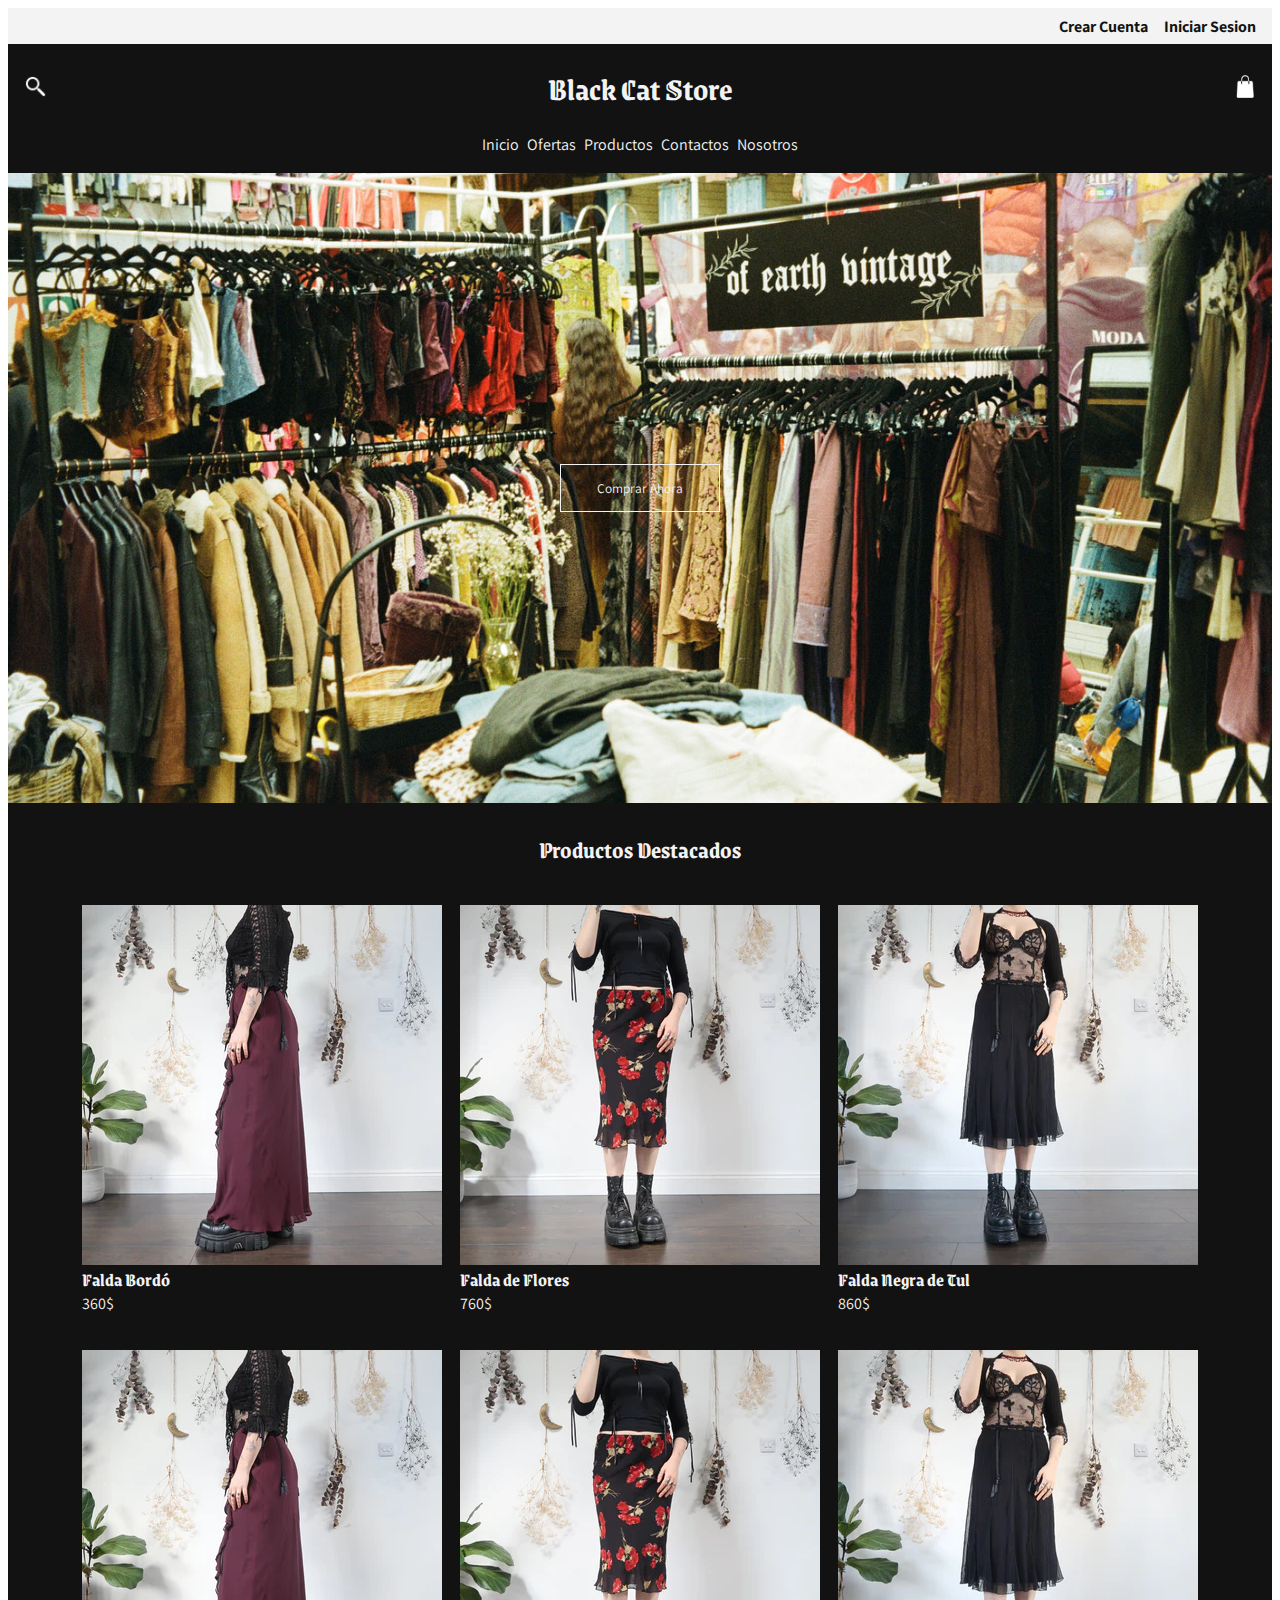
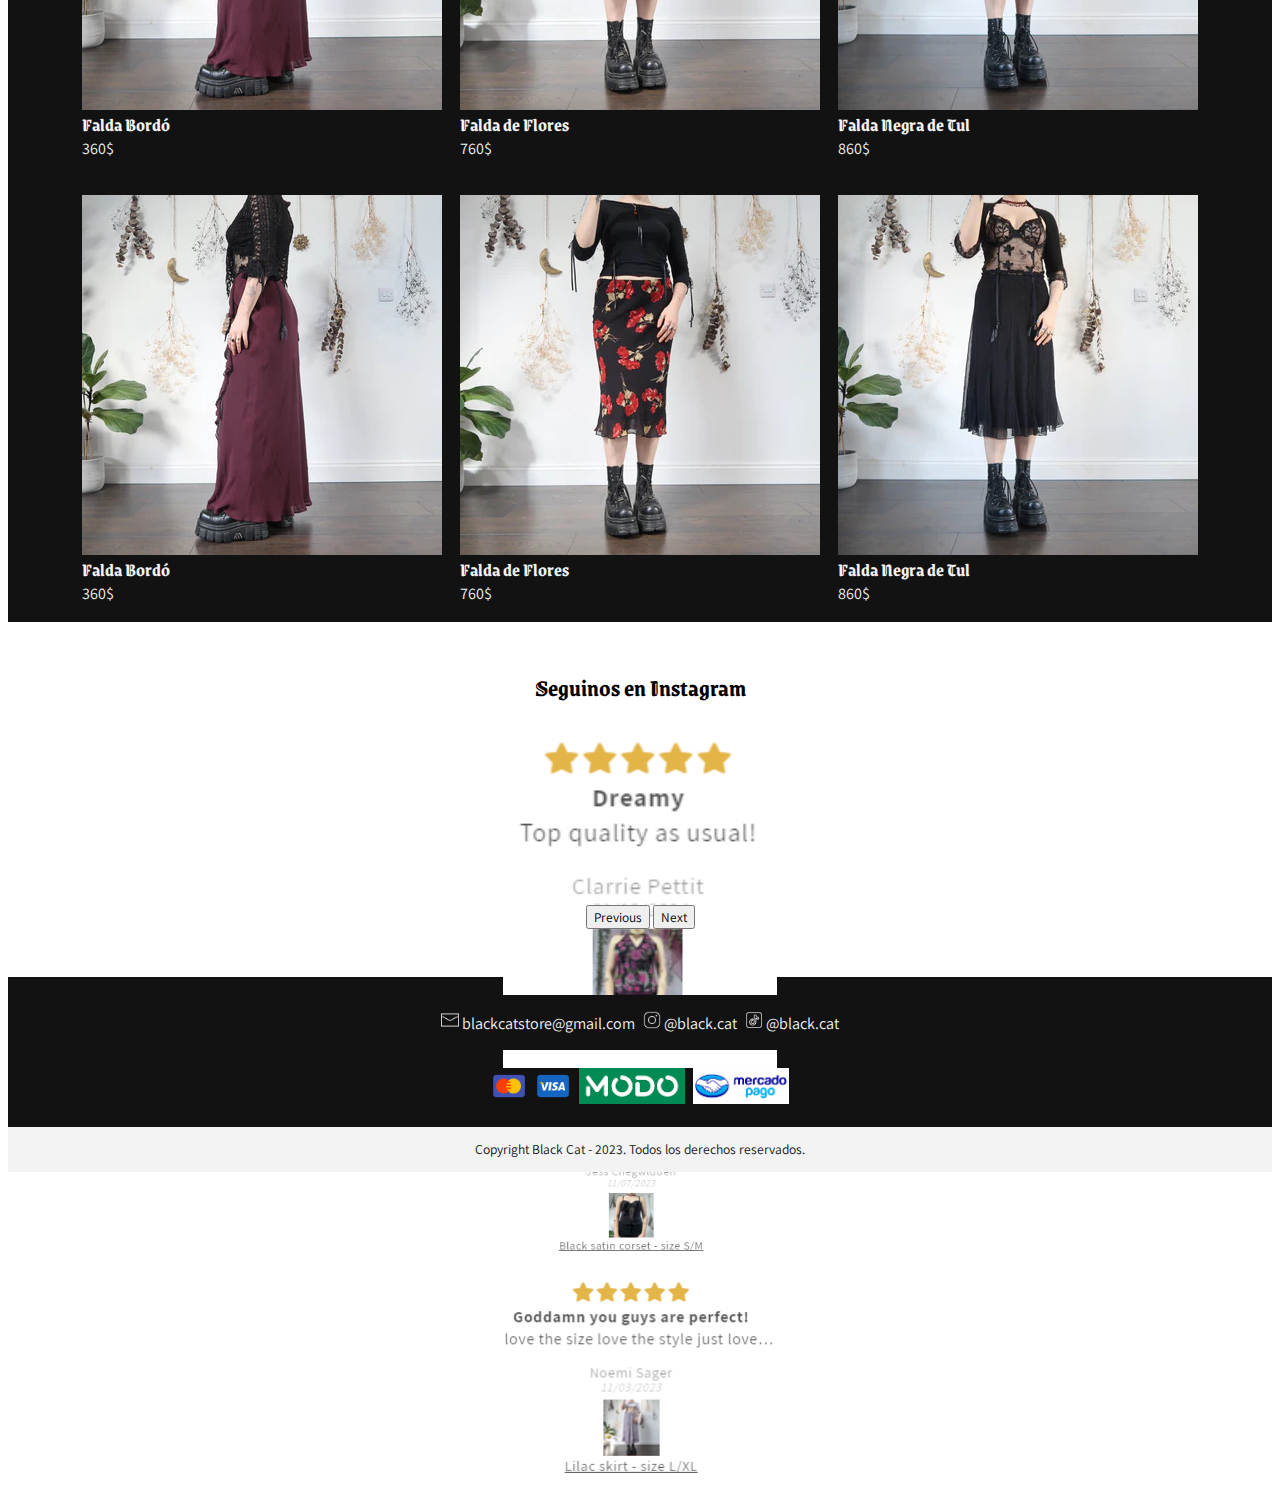
<file: index.html>
<!DOCTYPE html>
<html lang="es">
<head>
  
  <meta charset="UTF-8">
  <meta name="viewport" content="width=device-width, initial-scale=1.0">
  <title>Black Cat Store</title>

  <!-- bootstrap -->

  <link href="https://cdn.jsdelivr.net/npm/bootstrap@5.3.2/dist/css/bootstrap.min.css" rel="stylesheet" integrity="sha384-T3c6CoIi6uLrA9TneNEoa7RxnatzjcDSCmG1MXxSR1GAsXEV/Dwwykc2MPK8M2HN" crossorigin="anonymous">


  <!-- google fonts -->

  <link rel="preconnect" href="https://fonts.googleapis.com">
  <link rel="preconnect" href="https://fonts.gstatic.com" crossorigin>
  <link href="https://fonts.googleapis.com/css2?family=Assistant:wght@300;400&family=Grenze+Gotisch:wght@300;400&display=swap" rel="stylesheet">

  <!-- css -->
  <link rel="icon" href="./media/img/logo.ico" type="image/x-icon">
  <link rel="stylesheet" href="https://necolas.github.io/normalize.css/8.0.1/normalize.css">
  <link href="./css/styles.css" rel="stylesheet">

</head>
<body class="en-columna inicio">

  <header class="cabecera">

    <!-- cabecera del usuario -->
    <section class="encabezado-1 flex-row tema-claro">

      <h5><a href="./pages/crear-cuenta.html">Crear Cuenta</a></h5>
      <h5><a href="./pages/iniciar-sesion.html">Iniciar Sesion</a></h5>

    </section>

    <!-- cabecera de navegacion -->

    <section class="encabezado-2 flex-column tema-oscuro">

      <div class="titulo flex-row">

        <a href="#"><img src="./media/img/search.png" alt="busqueda"></a>
        <a href="./index.html"><h1>Black Cat Store</h1></a>
        <a href="#"><img src="./media/img/paper-bag.png"></a>

      </div>

      <nav class="nav flex-row">

        <ul class="flex-row">

          <a href="./index.html"><li>Inicio</li></a>
          <a href="./pages/ofertas.html"><li>Ofertas</li></a>
          <a href="./pages/productos.html"><li>Productos</li></a>
          <a href="./pages/contacto.html"><li>Contactos</li></a>
          <a href="./pages/nosotros.html"><li>Nosotros</li></a>

        </ul>
      </nav>
    </section>
  </header>

  <main class="main">

    <!-- imagen de la pagina -->
    <div class="portada flex-row">

      <button class="pages-button-1">Comprar Ahora</button>
    </div>


    <!-- seccion de productos destacados -->
    <section class="sc-container-productos flex-column tema-oscuro sin-margen">

      <div class="div-titulo">
        <h2>Productos Destacados</h2>
      </div>

      <div class="container-productos flex-row sin-margen">

        <div class="producto">

          <img src="./media/img/falda-bordo.webp" alt="falda bordo">

          <h3>Falda Bordó</h3>

          <p>360$</p>
        </div>
        
        <div class="producto">

          <img src="./media/img/falda-flores.webp" alt="falda de flores">

          <h3>Falda de Flores</h3>

          <p>760$</p>
        </div>

        <div class="producto">

          <img src="./media/img/falda-negra-tul.webp" alt="falda negra de tul">

          <h3>Falda Negra de Tul</h3>

          <p>860$</p>
        </div>

        <div class="producto">

          <img src="./media/img/falda-bordo.webp" alt="falda bordo">

          <h3>Falda Bordó</h3>

          <p>360$</p>
        </div>
        
        <div class="producto">

          <img src="./media/img/falda-flores.webp" alt="falda de flores">

          <h3>Falda de Flores</h3>

          <p>760$</p>
        </div>

        <div class="producto">

          <img src="./media/img/falda-negra-tul.webp" alt="falda negra de tul">

          <h3>Falda Negra de Tul</h3>

          <p>860$</p>
        </div>

        <div class="producto">

          <img src="./media/img/falda-bordo.webp" alt="falda bordo">

          <h3>Falda Bordó</h3>

          <p>360$</p>
        </div>
        
        <div class="producto">

          <img src="./media/img/falda-flores.webp" alt="falda de flores">

          <h3>Falda de Flores</h3>

          <p>760$</p>
        </div>

        <div class="producto">

          <img src="./media/img/falda-negra-tul.webp" alt="falda negra de tul">

          <h3>Falda Negra de Tul</h3>

          <p>860$</p>
        </div>
      </div>
    </section>

    <!-- seccion de opiniones -->
    <section class="container-opiniones flex-column">

      <h2 class="sin-margen">Seguinos en Instagram</h2>

      <div id="carouselExampleAutoplaying" class="carousel slide" data-bs-ride="carousel">
        <div class="carousel-inner">
          <div class="carousel-item active">
            <img src="./media/img/opiniones/op-1.png" class="d-block w-100" alt="opinion 1">
          </div>
          <div class="carousel-item">
            <img src="./media/img/opiniones/op-2.png" class="d-block w-100" alt="opinion 2">
          </div>
          <div class="carousel-item">
            <img src="./media/img/opiniones/op-3.png" class="d-block w-100" alt="opinion 3">
          </div>
        </div>
        <button class="carousel-control-prev" type="button" data-bs-target="#carouselExampleAutoplaying" data-bs-slide="prev">
          <span class="carousel-control-prev-icon" aria-hidden="true"></span>
          <span class="visually-hidden">Previous</span>
        </button>
        <button class="carousel-control-next" type="button" data-bs-target="#carouselExampleAutoplaying" data-bs-slide="next">
          <span class="carousel-control-next-icon" aria-hidden="true"></span>
          <span class="visually-hidden">Next</span>
        </button>
      </div>

    </section>

  </main>

  <footer class="flex-column tema-oscuro">

    <!-- Metodos de Contacto -->

    <div class="medios-de-contacto nav">
      
        <ul class="flex-row tema-oscuro">

          <li>
            <p><img src="./media/img/mail.png" alt="correo electronico">
            blackcatstore@gmail.com</p>
          </li>

          <li>
            <a href="#" target="_blank"><p><img src="./media/img/instagram.png" alt="instagram">
            @black.cat</p></a>
          </li>

          <li>
            <a href="#" target="_blank"><p><img src="./media/img/tiktok.png" alt="tiktok">
            @black.cat</p></a>
          </li>
        </ul>
    </div>

    <div class="medios-de-pago nav tema-oscuro">

      <ul class="flex-row">
        
        <li><img src="./media/img/mastercard.png" alt="mastercard"></li>
        <li><img src="./media/img/visa.png" alt="visa"></li>
        <li><img src="./media/img/modo.png" alt="visa"></li>
        <li><img src="./media/img/mercado-pago.png" alt="visa"></li>

      </ul>
    </div>

    <div class="copyrigth flex-row tema-claro">

      <p>Copyright Black Cat - 2023. Todos los derechos reservados.</p>

    </div>

  </footer>

  <!-- bootstrap script -->

  <script src="https://cdn.jsdelivr.net/npm/bootstrap@5.3.2/dist/js/bootstrap.bundle.min.js" integrity="sha384-C6RzsynM9kWDrMNeT87bh95OGNyZPhcTNXj1NW7RuBCsyN/o0jlpcV8Qyq46cDfL" crossorigin="anonymous"></script>
  
</body>
</html>
</file>
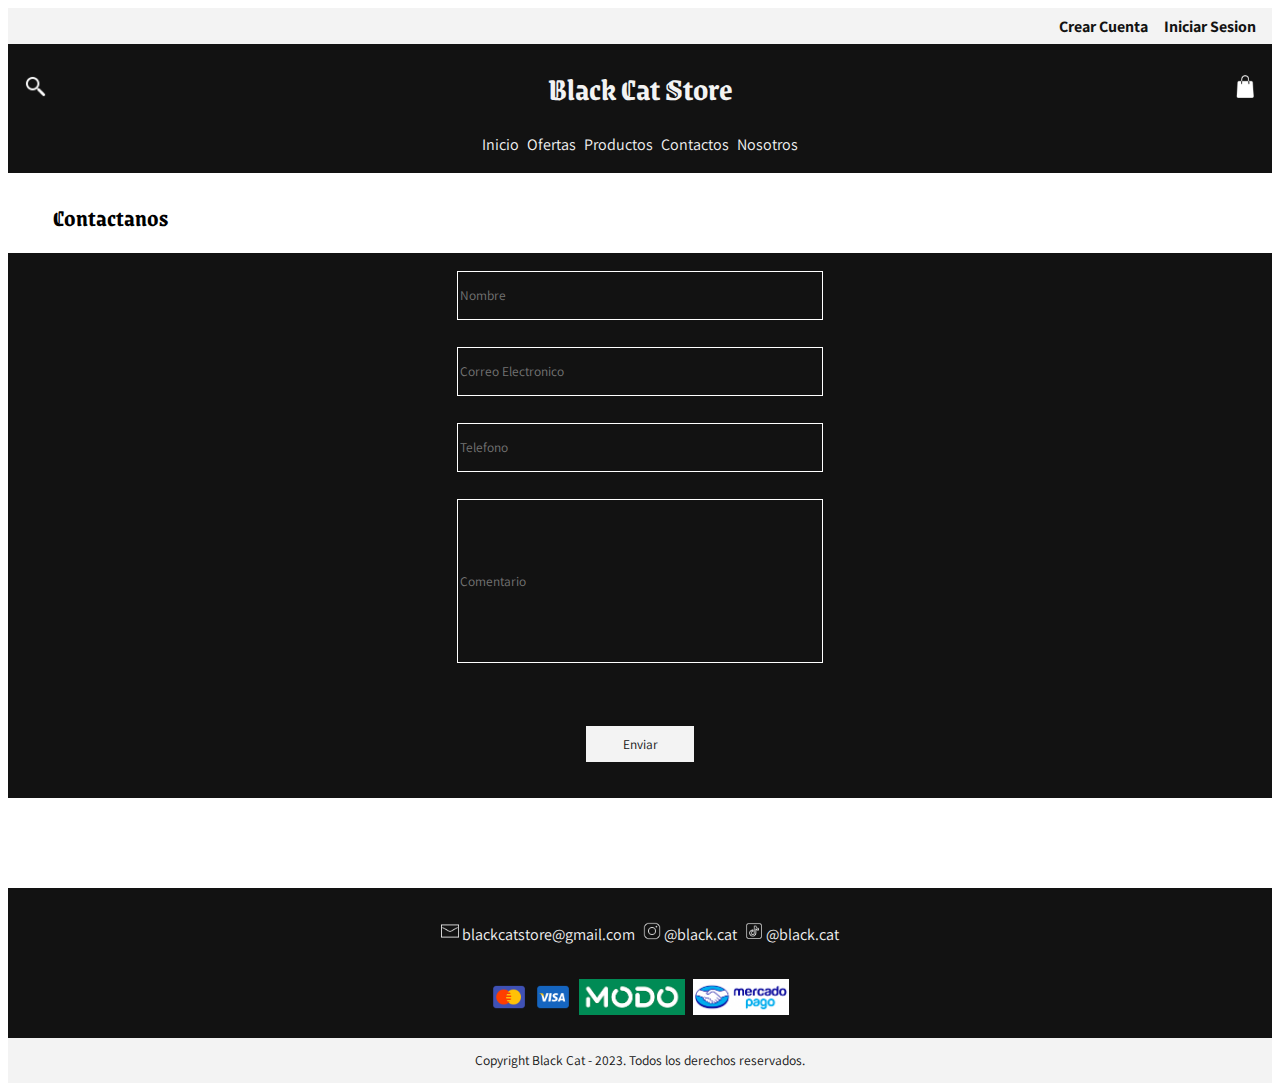
<file: pages/contacto.html>
<!DOCTYPE html>
<html lang="es">
<head>
  
  <meta charset="UTF-8">
  <meta name="viewport" content="width=device-width, initial-scale=1.0">
  <title>Black Cat Store</title>

  <!-- bootstrap -->

  <link href="https://cdn.jsdelivr.net/npm/bootstrap@5.3.2/dist/css/bootstrap.min.css" rel="stylesheet" integrity="sha384-T3c6CoIi6uLrA9TneNEoa7RxnatzjcDSCmG1MXxSR1GAsXEV/Dwwykc2MPK8M2HN" crossorigin="anonymous">


  <!-- google fonts -->

  <link rel="preconnect" href="https://fonts.googleapis.com">
  <link rel="preconnect" href="https://fonts.gstatic.com" crossorigin>
  <link href="https://fonts.googleapis.com/css2?family=Assistant:wght@300;400&family=Grenze+Gotisch:wght@300;400&display=swap" rel="stylesheet">

  <!-- css -->
  <link rel="icon" href="./media/img/logo.ico" type="image/x-icon">
  <link rel="stylesheet" href="https://necolas.github.io/normalize.css/8.0.1/normalize.css">
  <link href="../css/styles.css" rel="stylesheet">

</head>
<body class="en-columna inicio">

  <header class="cabecera">

    <!-- cabecera del usuario -->
    <section class="encabezado-1 flex-row tema-claro">

      <h5><a href="./crear-cuenta.html">Crear Cuenta</a></h5>
      <h5><a href="./iniciar-sesion.html">Iniciar Sesion</a></h5>

    </section>

    <!-- cabecera de navegacion -->

    <section class="encabezado-2 flex-column tema-oscuro">

      <div class="titulo flex-row">

        <a href="#"><img src="../media/img/search.png" alt="busqueda"></a>
        <a href="../index.html"><h1>Black Cat Store</h1></a>
        <a href="#"><img src="../media/img/paper-bag.png"></a>

      </div>

      <nav class="nav flex-row">

        <ul class="flex-row">

          <a href="../index.html"><li>Inicio</li></a>
          <a href="./ofertas.html"><li>Ofertas</li></a>
          <a href="./productos.html"><li>Productos</li></a>
          <a href="./contacto.html"><li>Contactos</li></a>
          <a href="./nosotros.html"><li>Nosotros</li></a>

        </ul>
      </nav>
    </section>
  </header>

  <main class="main-contacto">

    <section class="container-contacto flex-column">
      
      <div class="div-titulo">
        <h2>Contactanos</h2>
      </div> 

      <div class="info">

        <input class="input-normal" type="text" placeholder="Nombre">
        <input class="input-normal" type="text" placeholder="Correo Electronico">
        <input class="input-telefono" type="text" placeholder="Telefono">
        <input class="input-comentario" type="text-area" placeholder="Comentario">
      
        <div class="link-submit">
          <button class="submit-button" type="submit">Enviar</button>
        </div>

      </div>

    </section>

  </main>

  <footer class="flex-column tema-oscuro">

    <!-- Metodos de Contacto -->

    <div class="medios-de-contacto nav">
      
        <ul class="flex-row tema-oscuro">

          <li>
            <p><img src="../media/img/mail.png" alt="correo electronico">
            blackcatstore@gmail.com</p>
          </li>

          <li>
            <a href="#" target="_blank"><p><img src="../media/img/instagram.png" alt="instagram">
            @black.cat</p></a>
          </li>

          <li>
            <a href="#" target="_blank"><p><img src="../media/img/tiktok.png" alt="tiktok">
            @black.cat</p></a>
          </li>
        </ul>
    </div>

    <div class="medios-de-pago nav tema-oscuro">

      <ul class="flex-row">
        
        <li><img src="../media/img/mastercard.png" alt="mastercard"></li>
        <li><img src="../media/img/visa.png" alt="visa"></li>
        <li><img src="../media/img/modo.png" alt="visa"></li>
        <li><img src="../media/img/mercado-pago.png" alt="visa"></li>

      </ul>
    </div>

    <div class="copyrigth flex-row tema-claro">

      <p>Copyright Black Cat - 2023. Todos los derechos reservados.</p>

    </div>

  </footer>

  <!-- bootstrap script -->

  <script src="https://cdn.jsdelivr.net/npm/bootstrap@5.3.2/dist/js/bootstrap.bundle.min.js" integrity="sha384-C6RzsynM9kWDrMNeT87bh95OGNyZPhcTNXj1NW7RuBCsyN/o0jlpcV8Qyq46cDfL" crossorigin="anonymous"></script>
  
</body>
</html>
</file>
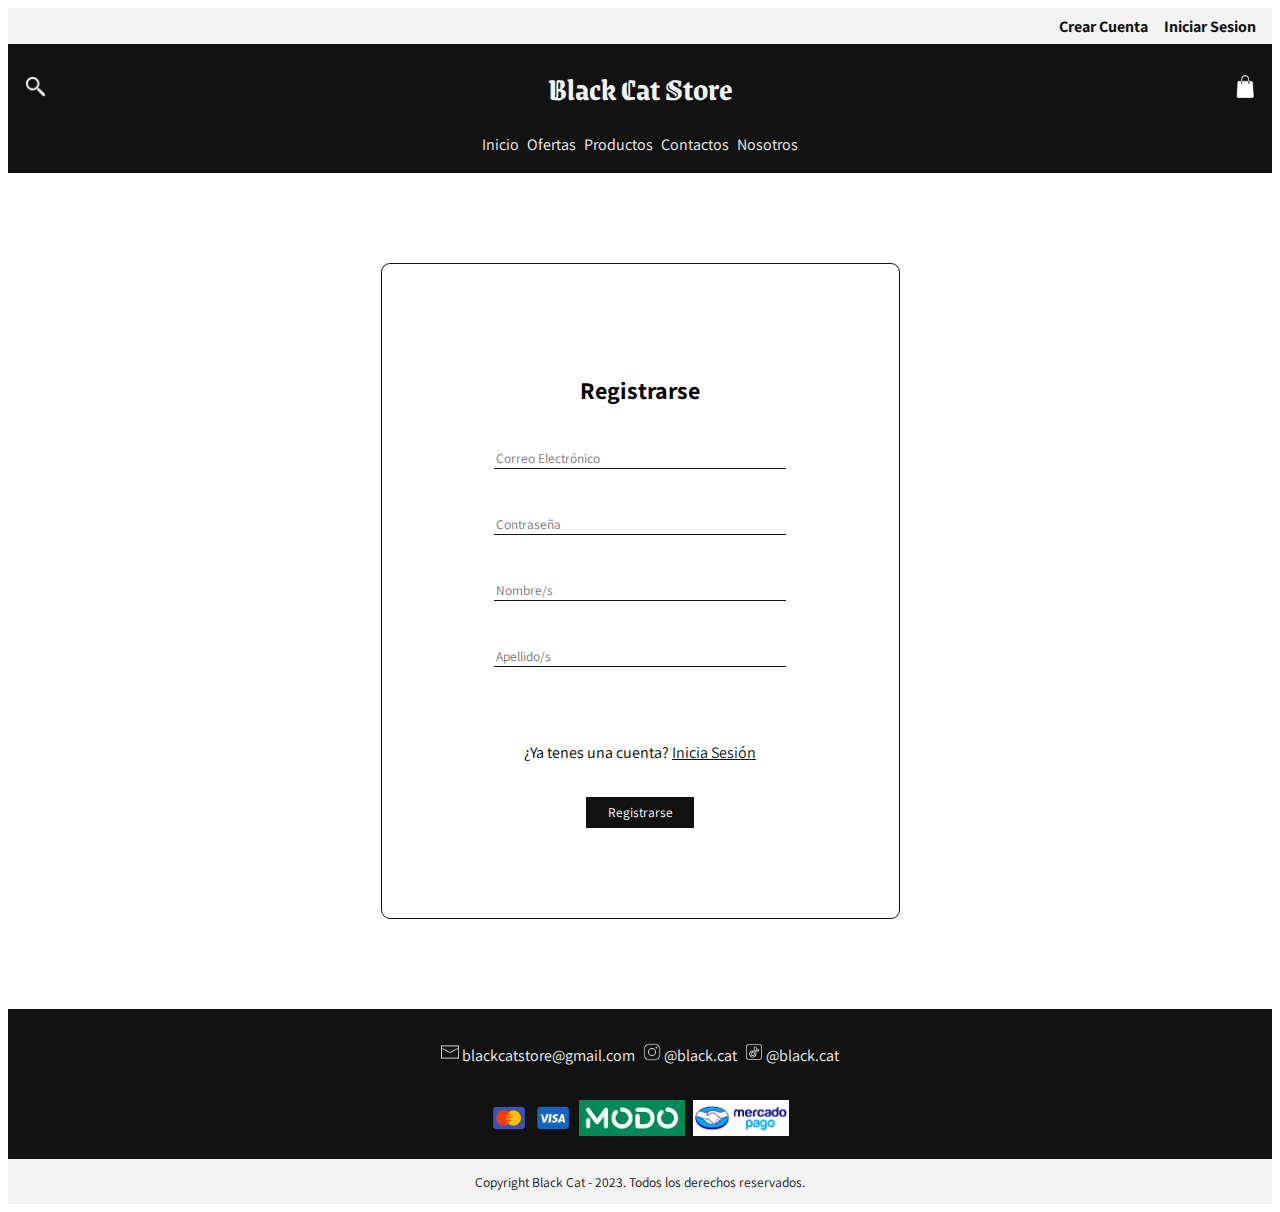
<file: pages/crear-cuenta.html>
<!DOCTYPE html>
<html lang="es">
<head>
  
  <meta charset="UTF-8">
  <meta name="viewport" content="width=device-width, initial-scale=1.0">
  <title>Black Cat Store</title>

  <!-- bootstrap -->

  <link href="https://cdn.jsdelivr.net/npm/bootstrap@5.3.2/dist/css/bootstrap.min.css" rel="stylesheet" integrity="sha384-T3c6CoIi6uLrA9TneNEoa7RxnatzjcDSCmG1MXxSR1GAsXEV/Dwwykc2MPK8M2HN" crossorigin="anonymous">


  <!-- google fonts -->

  <link rel="preconnect" href="https://fonts.googleapis.com">
  <link rel="preconnect" href="https://fonts.gstatic.com" crossorigin>
  <link href="https://fonts.googleapis.com/css2?family=Assistant:wght@300;400&family=Grenze+Gotisch:wght@300;400&display=swap" rel="stylesheet">

  <!-- css -->
  <link rel="icon" href="./media/img/logo.ico" type="image/x-icon">
  <link rel="stylesheet" href="https://necolas.github.io/normalize.css/8.0.1/normalize.css">
  <link href="../css/styles.css" rel="stylesheet">

</head>
<body class="en-columna inicio">

  <header class="cabecera">

    <!-- cabecera del usuario -->
    <section class="encabezado-1 flex-row tema-claro">

      <h5><a href="./crear-cuenta.html">Crear Cuenta</a></h5>
      <h5><a href="./iniciar-sesion.html">Iniciar Sesion</a></h5>

    </section>

    <!-- cabecera de navegacion -->

    <section class="encabezado-2 flex-column tema-oscuro">

      <div class="titulo flex-row">

        <a href="#"><img src="../media/img/search.png" alt="busqueda"></a>
        <a href="../index.html"><h1>Black Cat Store</h1></a>
        <a href="#"><img src="../media/img/paper-bag.png"></a>

      </div>

      <nav class="nav flex-row">

        <ul class="flex-row">

          <a href="../index.html"><li>Inicio</li></a>
          <a href="./ofertas.html"><li>Ofertas</li></a>
          <a href="./productos.html"><li>Productos</li></a>
          <a href="./contacto.html"><li>Contactos</li></a>
          <a href="./nosotros.html"><li>Nosotros</li></a>

        </ul>
      </nav>
    </section>
  </header>

  <main class="main-registro">

    <div class="super-container-inicio-sesion">
      <section class="container-inicio-sesion flex-column">

        <h2>Registrarse</h2>

        <!-- <h3>Correo Electrónico</h3> -->
        <input type="text" placeholder="Correo Electrónico">

        <!-- <h3>Contraseña</h3> -->
        <input type="password" placeholder="Contraseña">

        <input type="text" placeholder="Nombre/s">
        <input type="text" placeholder="Apellido/s">

        <div class="link-submit flex-column">

          <p>¿Ya tenes una cuenta? <a href="./iniciar-sesion.html">Inicia Sesión</a></p>

          <button class="submit-button" type="submit">Registrarse</button>
        
        </div>

      </section>
    </div>

  </main>

  <footer class="flex-column tema-oscuro">

    <!-- Metodos de Contacto -->

    <div class="medios-de-contacto nav">
      
        <ul class="flex-row tema-oscuro">

          <li>
            <p><img src="../media/img/mail.png" alt="correo electronico">
            blackcatstore@gmail.com</p>
          </li>

          <li>
            <a href="#" target="_blank"><p><img src="../media/img/instagram.png" alt="instagram">
            @black.cat</p></a>
          </li>

          <li>
            <a href="#" target="_blank"><p><img src="../media/img/tiktok.png" alt="tiktok">
            @black.cat</p></a>
          </li>
        </ul>
    </div>

    <div class="medios-de-pago nav tema-oscuro">

      <ul class="flex-row">
        
        <li><img src="../media/img/mastercard.png" alt="mastercard"></li>
        <li><img src="../media/img/visa.png" alt="visa"></li>
        <li><img src="../media/img/modo.png" alt="visa"></li>
        <li><img src="../media/img/mercado-pago.png" alt="visa"></li>

      </ul>
    </div>

    <div class="copyrigth flex-row tema-claro">

      <p>Copyright Black Cat - 2023. Todos los derechos reservados.</p>

    </div>

  </footer>

  <!-- bootstrap script -->

  <script src="https://cdn.jsdelivr.net/npm/bootstrap@5.3.2/dist/js/bootstrap.bundle.min.js" integrity="sha384-C6RzsynM9kWDrMNeT87bh95OGNyZPhcTNXj1NW7RuBCsyN/o0jlpcV8Qyq46cDfL" crossorigin="anonymous"></script>
  
</body>
</html>
</file>
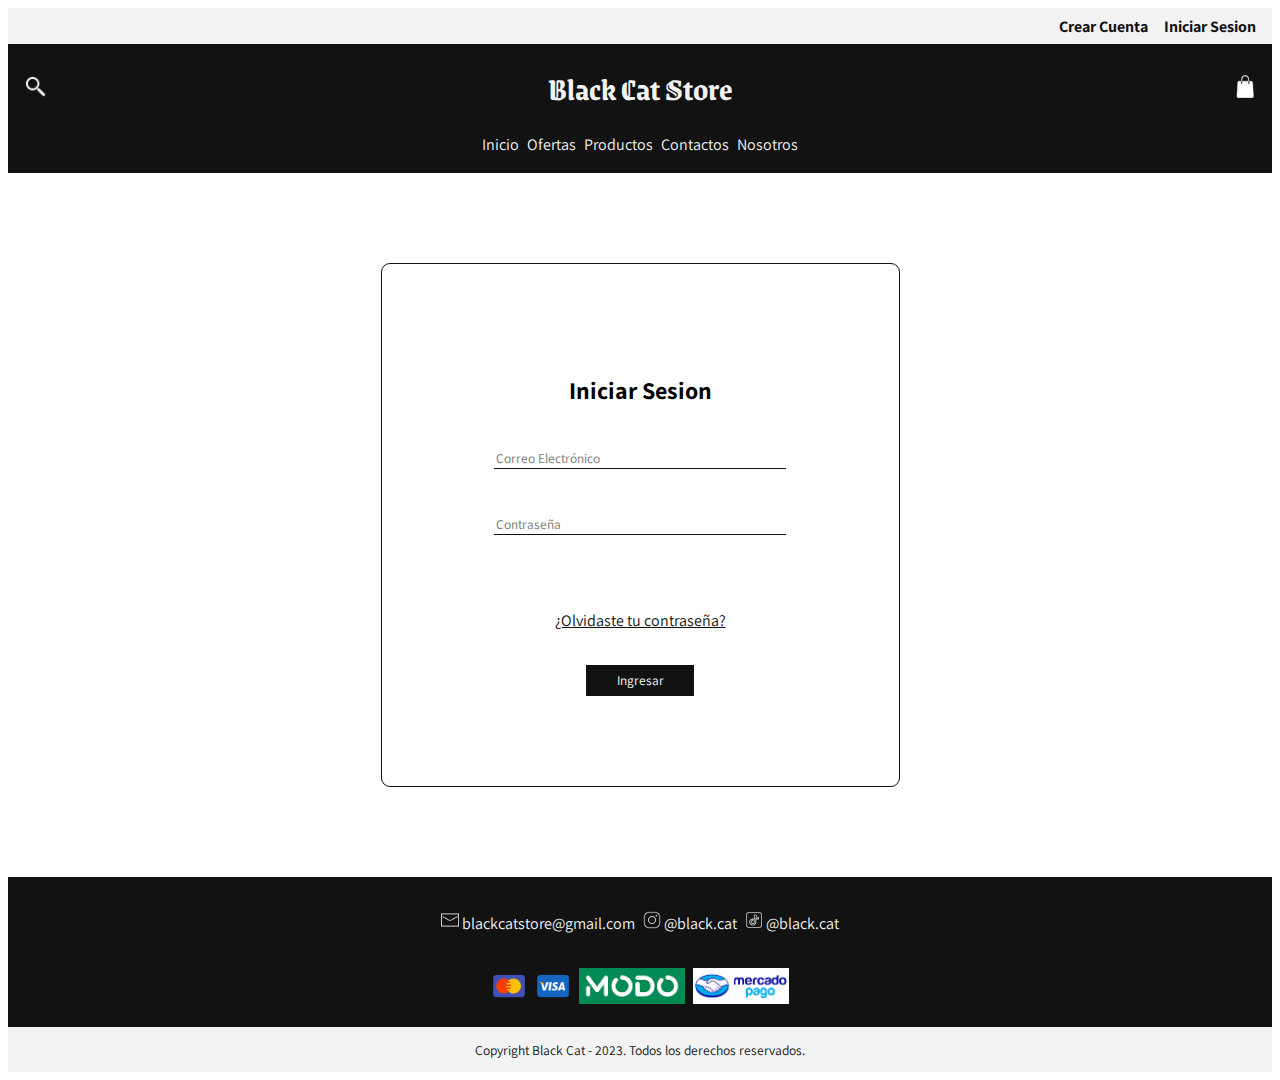
<file: pages/iniciar-sesion.html>
<!DOCTYPE html>
<html lang="es">
<head>
  
  <meta charset="UTF-8">
  <meta name="viewport" content="width=device-width, initial-scale=1.0">
  <title>Black Cat Store</title>

  <!-- bootstrap -->

  <link href="https://cdn.jsdelivr.net/npm/bootstrap@5.3.2/dist/css/bootstrap.min.css" rel="stylesheet" integrity="sha384-T3c6CoIi6uLrA9TneNEoa7RxnatzjcDSCmG1MXxSR1GAsXEV/Dwwykc2MPK8M2HN" crossorigin="anonymous">


  <!-- google fonts -->

  <link rel="preconnect" href="https://fonts.googleapis.com">
  <link rel="preconnect" href="https://fonts.gstatic.com" crossorigin>
  <link href="https://fonts.googleapis.com/css2?family=Assistant:wght@300;400&family=Grenze+Gotisch:wght@300;400&display=swap" rel="stylesheet">

  <!-- css -->
  <link rel="icon" href="./media/img/logo.ico" type="image/x-icon">
  <link rel="stylesheet" href="https://necolas.github.io/normalize.css/8.0.1/normalize.css">
  <link href="../css/styles.css" rel="stylesheet">

</head>
<body class="en-columna inicio">

  <header class="cabecera">

    <!-- cabecera del usuario -->
    <section class="encabezado-1 flex-row tema-claro">

      <h5><a href="./crear-cuenta.html">Crear Cuenta</a></h5>
      <h5><a href="./iniciar-sesion.html">Iniciar Sesion</a></h5>

    </section>

    <!-- cabecera de navegacion -->

    <section class="encabezado-2 flex-column tema-oscuro">

      <div class="titulo flex-row">

        <a href="#"><img src="../media/img/search.png" alt="busqueda"></a>
        <a href="../index.html"><h1>Black Cat Store</h1></a>
        <a href="#"><img src="../media/img/paper-bag.png"></a>

      </div>

      <nav class="nav flex-row">

        <ul class="flex-row">

          <a href="../index.html"><li>Inicio</li></a>
          <a href="./ofertas.html"><li>Ofertas</li></a>
          <a href="./productos.html"><li>Productos</li></a>
          <a href="./contacto.html"><li>Contactos</li></a>
          <a href="./nosotros.html"><li>Nosotros</li></a>

        </ul>
      </nav>
    </section>
  </header>

  <main class="main-registro">

    <div class="super-container-inicio-sesion">

      <section class="container-inicio-sesion flex-column">

        <h2>Iniciar Sesion</h2>

        <!-- <h3>Correo Electrónico</h3> -->
        <input type="text" placeholder="Correo Electrónico">

        <!-- <h3>Contraseña</h3> -->
        <input type="password" placeholder="Contraseña">

        <div class="link-submit flex-column">

          <a href="#"><p>¿Olvidaste tu contraseña?</p></a>

          <button class="submit-button" type="submit">Ingresar</button>

        </div>
      </section>

    </div>

  </main>

  <footer class="flex-column tema-oscuro">

    <!-- Metodos de Contacto -->

    <div class="medios-de-contacto nav">
      
        <ul class="flex-row tema-oscuro">

          <li>
            <p><img src="../media/img/mail.png" alt="correo electronico">
            blackcatstore@gmail.com</p>
          </li>

          <li>
            <a href="#" target="_blank"><p><img src="../media/img/instagram.png" alt="instagram">
            @black.cat</p></a>
          </li>

          <li>
            <a href="#" target="_blank"><p><img src="../media/img/tiktok.png" alt="tiktok">
            @black.cat</p></a>
          </li>
        </ul>
    </div>

    <div class="medios-de-pago nav tema-oscuro">

      <ul class="flex-row">
        
        <li><img src="../media/img/mastercard.png" alt="mastercard"></li>
        <li><img src="../media/img/visa.png" alt="visa"></li>
        <li><img src="../media/img/modo.png" alt="visa"></li>
        <li><img src="../media/img/mercado-pago.png" alt="visa"></li>

      </ul>
    </div>

    <div class="copyrigth flex-row tema-claro">

      <p>Copyright Black Cat - 2023. Todos los derechos reservados.</p>

    </div>

  </footer>

  <!-- bootstrap script -->

  <script src="https://cdn.jsdelivr.net/npm/bootstrap@5.3.2/dist/js/bootstrap.bundle.min.js" integrity="sha384-C6RzsynM9kWDrMNeT87bh95OGNyZPhcTNXj1NW7RuBCsyN/o0jlpcV8Qyq46cDfL" crossorigin="anonymous"></script>
  
</body>
</html>
</file>
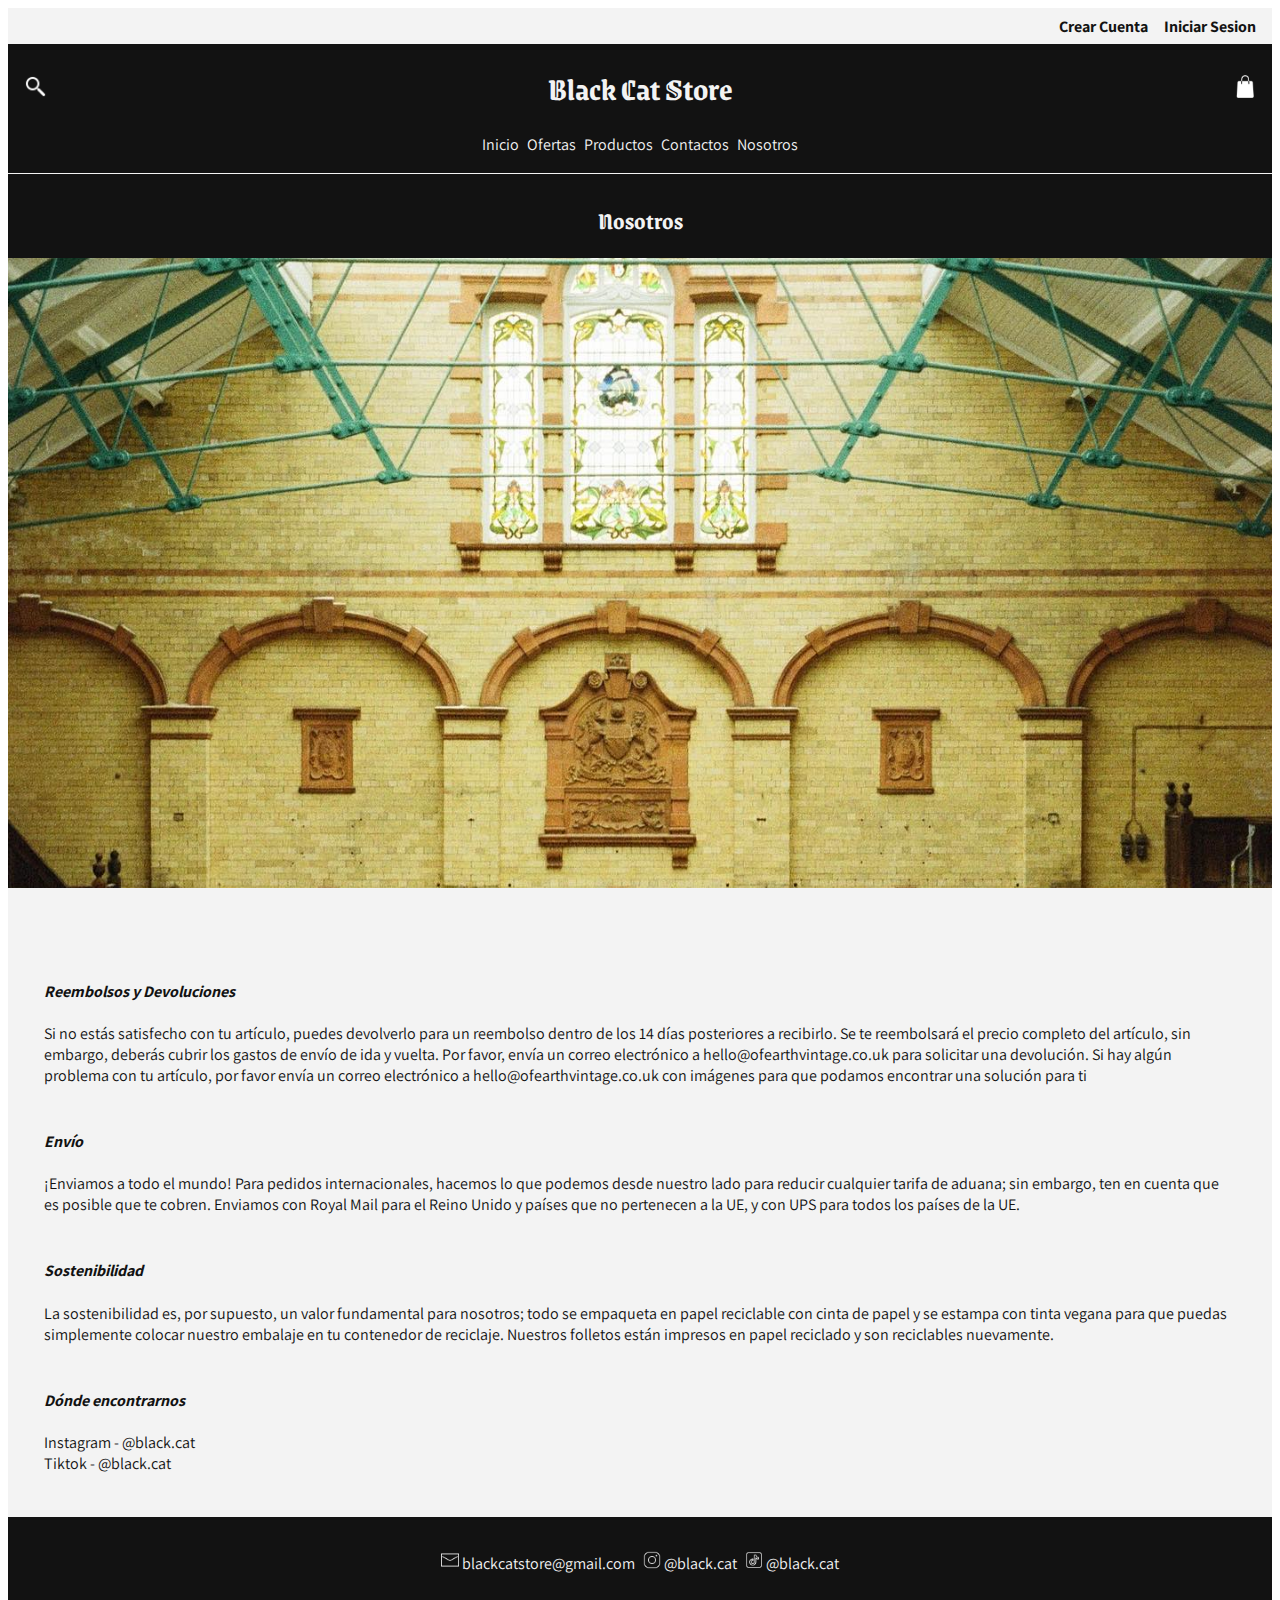
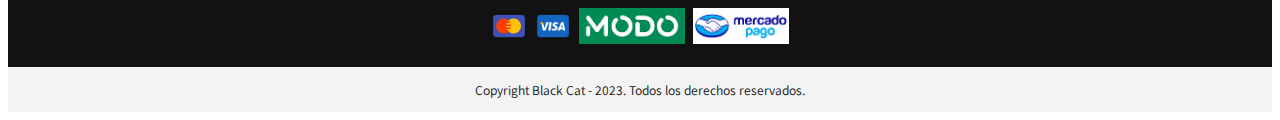
<file: pages/nosotros.html>
<!DOCTYPE html>
<html lang="es">
<head>
  
  <meta charset="UTF-8">
  <meta name="viewport" content="width=device-width, initial-scale=1.0">
  <title>Black Cat Store</title>

  <!-- bootstrap -->

  <link href="https://cdn.jsdelivr.net/npm/bootstrap@5.3.2/dist/css/bootstrap.min.css" rel="stylesheet" integrity="sha384-T3c6CoIi6uLrA9TneNEoa7RxnatzjcDSCmG1MXxSR1GAsXEV/Dwwykc2MPK8M2HN" crossorigin="anonymous">


  <!-- google fonts -->

  <link rel="preconnect" href="https://fonts.googleapis.com">
  <link rel="preconnect" href="https://fonts.gstatic.com" crossorigin>
  <link href="https://fonts.googleapis.com/css2?family=Assistant:wght@300;400&family=Grenze+Gotisch:wght@300;400&display=swap" rel="stylesheet">

  <!-- css -->
  <link rel="icon" href="./media/img/logo.ico" type="image/x-icon">
  <link rel="stylesheet" href="https://necolas.github.io/normalize.css/8.0.1/normalize.css">
  <link href="../css/styles.css" rel="stylesheet">

  <!-- SEO -->

  <meta name="keywords" content="Ropa vintage, Moda retro,Vestimenta clásica,Estilo antiguo,Prendas de época,Moda vintage,Vestuario de segunda mano,Ropa de colección,Moda antigua,Vestidos vintage,Ropa de los años 50/60/70/80,Moda clásica,Vintage chic,Moda vintage contemporánea,Ropa de época,Ropa vintage para hombre/mujer,Moda vintage auténtica,Estilo vintage único,Ropa de diseñador vintage,Moda vintage online"/>

    <meta name="description" content="Bienvenido a BlackCatStore, tu destino de moda vintage en línea donde el encanto del pasado se encuentra con la elegancia del presente. Sumérgete en nuestra cuidadosamente seleccionada colección de prendas y accesorios vintage, donde cada pieza cuenta una historia única y atemporal."/>

    <meta name="telephone" content="+5491124900235"/>

    <meta name="lenguage" content="Español"/>

</head>
<body class="en-columna inicio">

  <header class="cabecera">

    <!-- cabecera del usuario -->
    <div class="encabezado-1 flex-row tema-claro">

      <h5><a href="./crear-cuenta.html">Crear Cuenta</a></h5>
      <h5><a href="./iniciar-sesion.html">Iniciar Sesion</a></h5>

    </div>

    <!-- cabecera de navegacion -->

    <div class="encabezado-2 flex-column tema-oscuro">

      <div class="titulo flex-row">

        <a href="#"><img src="../media/img/search.png" alt="busqueda"></a>
        <a href="../index.html"><h1>Black Cat Store</h1></a>
        <a href="#"><img src="../media/img/paper-bag.png"></a>

      </div>

      <nav class="nav flex-row">

        <ul class="flex-row">

          <a href="../index.html"><li>Inicio</li></a>
          <a href="./ofertas.html"><li>Ofertas</li></a>
          <a href="./productos.html"><li>Productos</li></a>
          <a href="./contacto.html"><li>Contactos</li></a>
          <a href="./nosotros.html"><li>Nosotros</li></a>

        </ul>
      </nav>
    </div>
  </header>

  <main class="main-pages">

    <!-- seccion de productos destacados -->
    <section class="sc-container-productos flex-column tema-oscuro sin-margen">

      <div class="div-titulo">
        <h2>Nosotros</h2>
      </div>

      <div class="portada flex-row">
      </div>

      <div class="main-texto tema-claro">
        <h4>Reembolsos y Devoluciones</h4>

        <p>Si no estás satisfecho con tu artículo, puedes devolverlo para un reembolso dentro de los 14 días posteriores a recibirlo. Se te reembolsará el precio completo del artículo, sin embargo, deberás cubrir los gastos de envío de ida y vuelta. Por favor, envía un correo electrónico a hello@ofearthvintage.co.uk para solicitar una devolución.

        Si hay algún problema con tu artículo, por favor envía un correo electrónico a hello@ofearthvintage.co.uk con imágenes para que podamos encontrar una solución para ti </p>

        <h4>Envío</h4>


        <p>¡Enviamos a todo el mundo! Para pedidos internacionales, hacemos lo que podemos desde nuestro lado para reducir cualquier tarifa de aduana; sin embargo, ten en cuenta que es posible que te cobren.

        Enviamos con Royal Mail para el Reino Unido y países que no pertenecen a la UE, y con UPS para todos los países de la UE.</p>

        <h4>Sostenibilidad</h4>

        <p>La sostenibilidad es, por supuesto, un valor fundamental para nosotros; todo se empaqueta en papel reciclable con cinta de papel y se estampa con tinta vegana para que puedas simplemente colocar nuestro embalaje en tu contenedor de reciclaje. Nuestros folletos están impresos en papel reciclado y son reciclables nuevamente.</p>

        <h4>Dónde encontrarnos</h4>

        <ul>

          <li>Instagram - @black.cat</li>
          <li>Tiktok - @black.cat</li>
        </ul>

    </div>
  </main>

  <footer class="flex-column tema-oscuro">

    <!-- Metodos de Contacto -->

    <div class="medios-de-contacto nav">
      
        <ul class="flex-row tema-oscuro">

          <li>
            <p><img src="../media/img/mail.png" alt="correo electronico">
            blackcatstore@gmail.com</p>
          </li>

          <li>
            <a href="#" target="_blank"><p><img src="../media/img/instagram.png" alt="instagram">
            @black.cat</p></a>
          </li>

          <li>
            <a href="#" target="_blank"><p><img src="../media/img/tiktok.png" alt="tiktok">
            @black.cat</p></a>
          </li>
        </ul>
    </div>

    <div class="medios-de-pago nav tema-oscuro">

      <ul class="flex-row">
        
        <li><img src="../media/img/mastercard.png" alt="medio de pago mastercard"></li>
        <li><img src="../media/img/visa.png" alt="medio de pago visa"></li>
        <li><img src="../media/img/modo.png" alt="medio de pago cartera digital modo"></li>
        <li><img src="../media/img/mercado-pago.png" alt="modo de pago cartera digital mercado-pago"></li>

      </ul>
    </div>

    <div class="copyrigth flex-row tema-claro">

      <p>Copyright Black Cat - 2023. Todos los derechos reservados.</p>

    </div>

  </footer>

  <!-- bootstrap script -->

  <script src="https://cdn.jsdelivr.net/npm/bootstrap@5.3.2/dist/js/bootstrap.bundle.min.js" integrity="sha384-C6RzsynM9kWDrMNeT87bh95OGNyZPhcTNXj1NW7RuBCsyN/o0jlpcV8Qyq46cDfL" crossorigin="anonymous"></script>
  
</body>
</html>
</file>
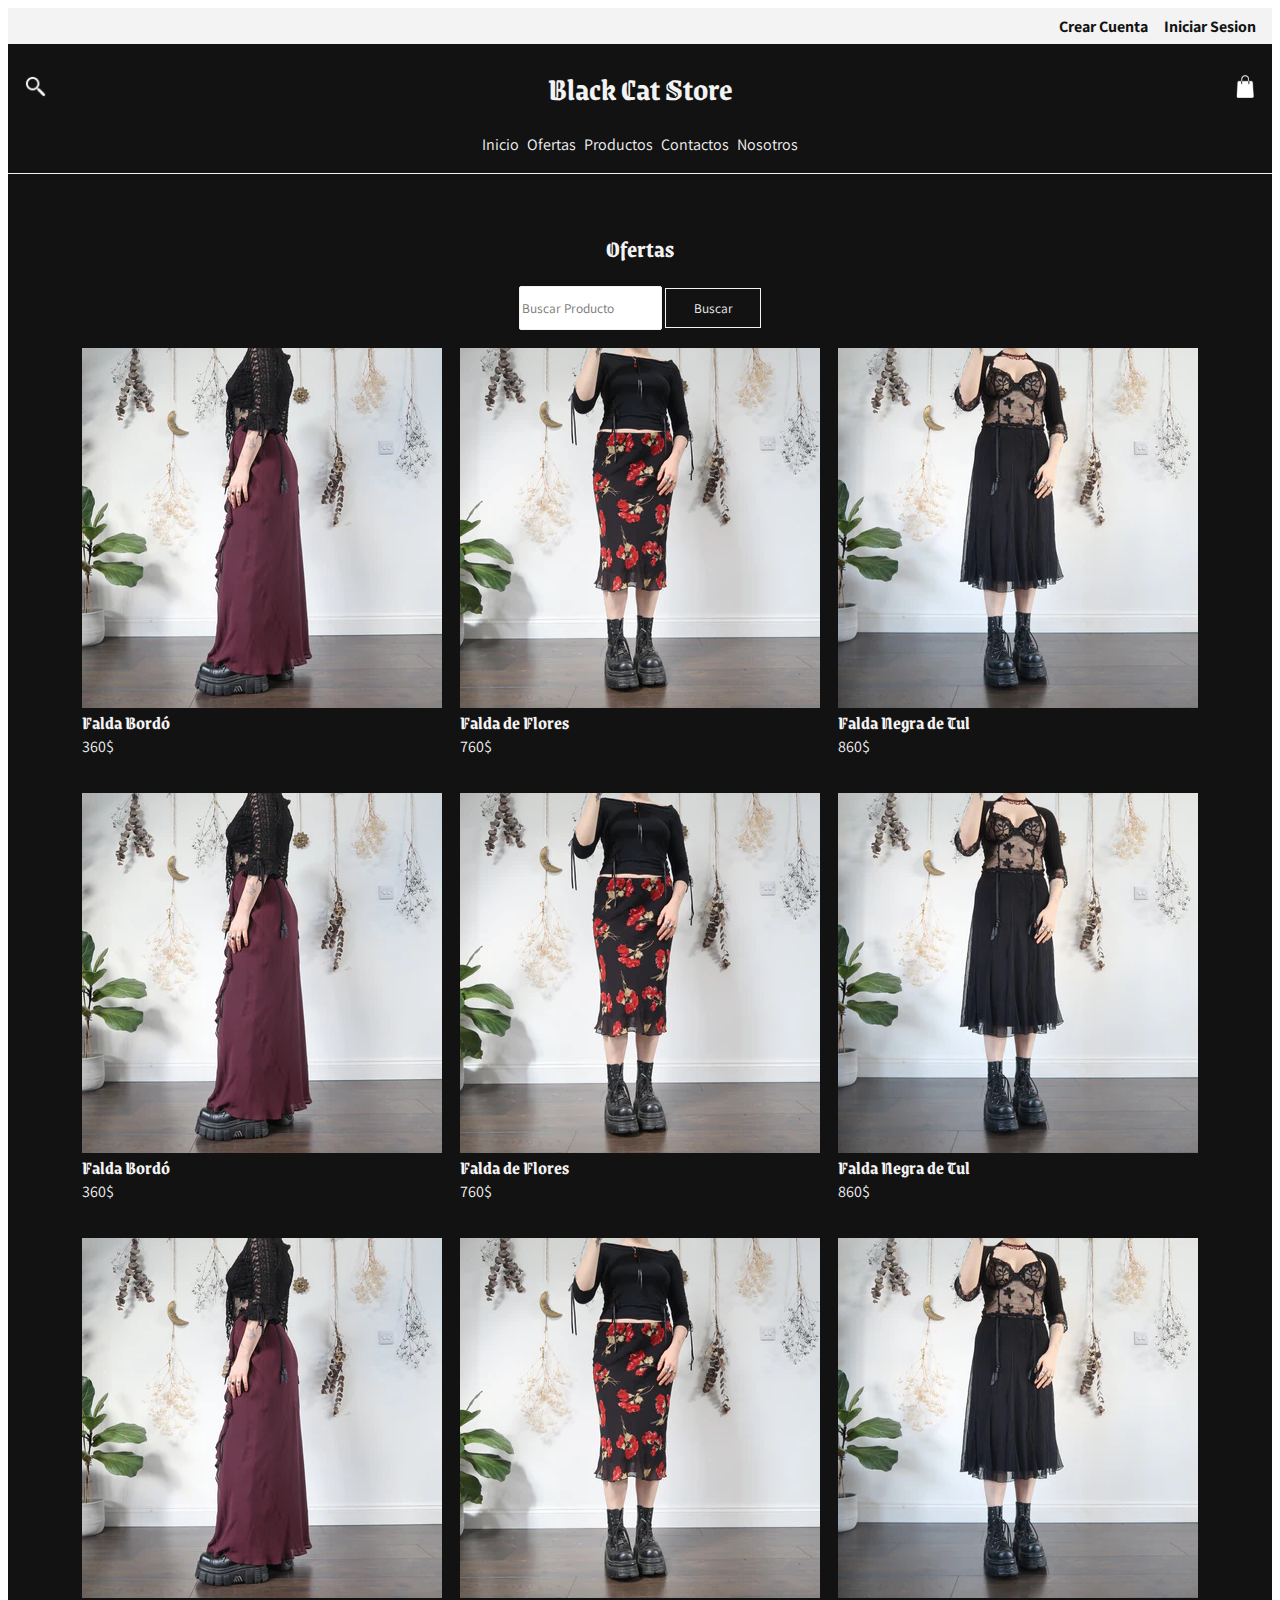
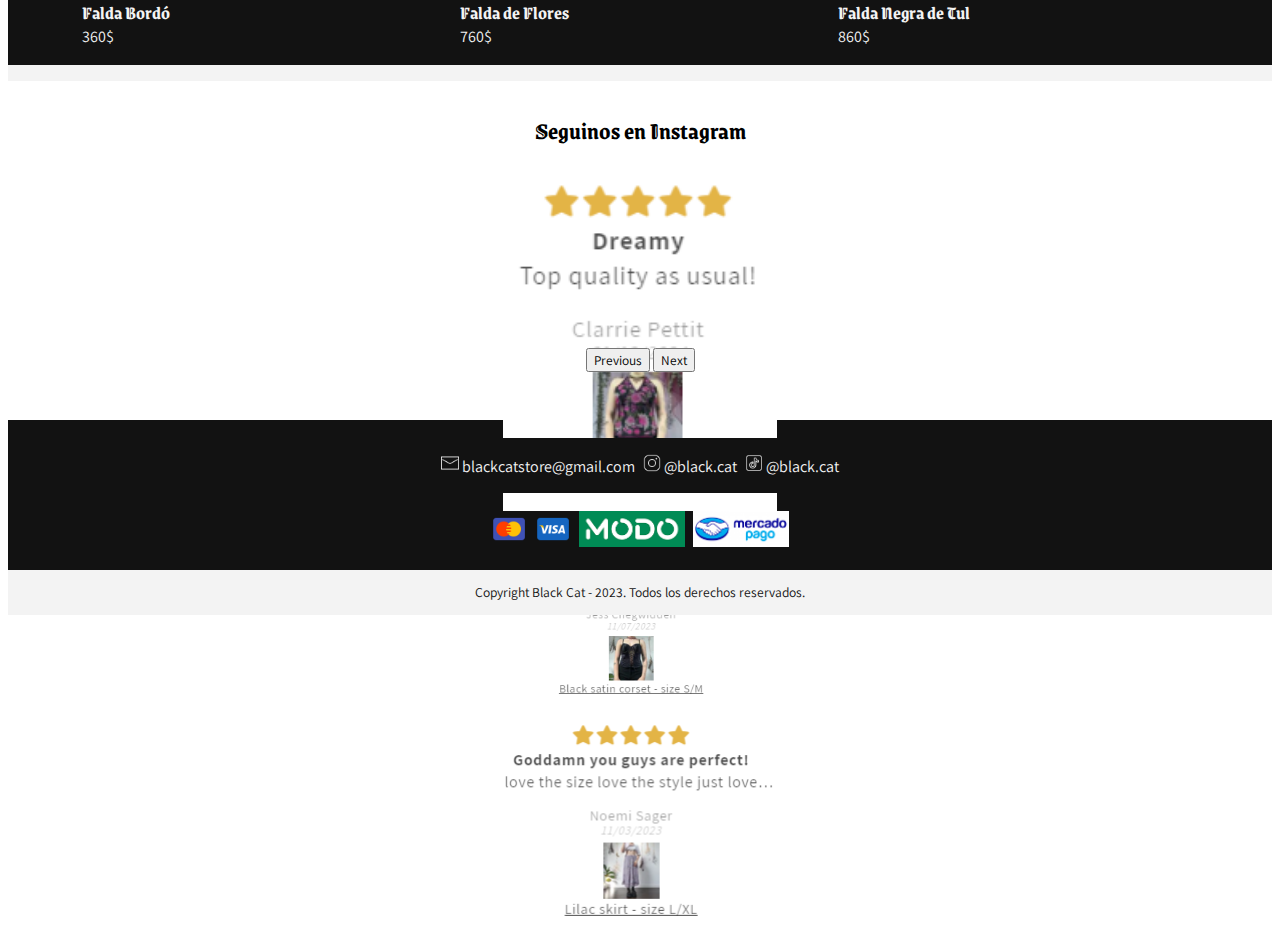
<file: pages/ofertas.html>
<!DOCTYPE html>
<html lang="es">
<head>
  
  <meta charset="UTF-8">
  <meta name="viewport" content="width=device-width, initial-scale=1.0">
  <title>Black Cat Store</title>

  <!-- bootstrap -->

  <link href="https://cdn.jsdelivr.net/npm/bootstrap@5.3.2/dist/css/bootstrap.min.css" rel="stylesheet" integrity="sha384-T3c6CoIi6uLrA9TneNEoa7RxnatzjcDSCmG1MXxSR1GAsXEV/Dwwykc2MPK8M2HN" crossorigin="anonymous">


  <!-- google fonts -->

  <link rel="preconnect" href="https://fonts.googleapis.com">
  <link rel="preconnect" href="https://fonts.gstatic.com" crossorigin>
  <link href="https://fonts.googleapis.com/css2?family=Assistant:wght@300;400&family=Grenze+Gotisch:wght@300;400&display=swap" rel="stylesheet">

  <!-- css -->
  <link rel="icon" href="./media/img/logo.ico" type="image/x-icon">
  <link rel="stylesheet" href="https://necolas.github.io/normalize.css/8.0.1/normalize.css">
  <link href="../css/styles.css" rel="stylesheet">

</head>
<body class="en-columna inicio">

  <header class="cabecera">

    <!-- cabecera del usuario -->
    <section class="encabezado-1 flex-row tema-claro">

      <h5><a href="./crear-cuenta.html">Crear Cuenta</a></h5>
      <h5><a href="./iniciar-sesion.html">Iniciar Sesion</a></h5>

    </section>

    <!-- cabecera de navegacion -->

    <section class="encabezado-2 flex-column tema-oscuro">

      <div class="titulo flex-row">

        <a href="#"><img src="../media/img/search.png" alt="busqueda"></a>
        <a href="../index.html"><h1>Black Cat Store</h1></a>
        <a href="#"><img src="../media/img/paper-bag.png"></a>

      </div>

      <nav class="nav flex-row">

        <ul class="flex-row">

          <a href="../index.html"><li>Inicio</li></a>
          <a href="./ofertas.html"><li>Ofertas</li></a>
          <a href="./productos.html"><li>Productos</li></a>
          <a href="./contacto.html"><li>Contactos</li></a>
          <a href="./nosotros.html"><li>Nosotros</li></a>

        </ul>
      </nav>
    </section>
  </header>

  <main class="main-pages">

    <!-- seccion de productos destacados -->
    <section class="sc-productos flex-column tema-oscuro sin-margen">

      <div class="div-titulo">
        <h2>Ofertas</h2>
      </div>

      <div>
        <input class="barra-busqueda" type="text" placeholder="Buscar Producto">
        <button class="pages-button-1" type="submit">Buscar</button>
      </div>

      <div class="container-productos flex-row sin-margen">

        <div class="producto">

          <img src="../media/img/falda-bordo.webp" alt="falda bordo">

          <h3>Falda Bordó</h3>

          <p>360$</p>
        </div>
        
        <div class="producto">

          <img src="../media/img/falda-flores.webp" alt="falda de flores">

          <h3>Falda de Flores</h3>

          <p>760$</p>
        </div>

        <div class="producto">

          <img src="../media/img/falda-negra-tul.webp" alt="falda negra de tul">

          <h3>Falda Negra de Tul</h3>

          <p>860$</p>
        </div>

        <div class="producto">

          <img src="../media/img/falda-bordo.webp" alt="falda bordo">

          <h3>Falda Bordó</h3>

          <p>360$</p>
        </div>
        
        <div class="producto">

          <img src="../media/img/falda-flores.webp" alt="falda de flores">

          <h3>Falda de Flores</h3>

          <p>760$</p>
        </div>

        <div class="producto">

          <img src="../media/img/falda-negra-tul.webp" alt="falda negra de tul">

          <h3>Falda Negra de Tul</h3>

          <p>860$</p>
        </div>

        <div class="producto">

          <img src="../media/img/falda-bordo.webp" alt="falda bordo">

          <h3>Falda Bordó</h3>

          <p>360$</p>
        </div>
        
        <div class="producto">

          <img src="../media/img/falda-flores.webp" alt="falda de flores">

          <h3>Falda de Flores</h3>

          <p>760$</p>
        </div>

        <div class="producto">

          <img src="../media/img/falda-negra-tul.webp" alt="falda negra de tul">

          <h3>Falda Negra de Tul</h3>

          <p>860$</p>
        </div>
      </div>
    </section>

    <!-- seccion de opiniones -->
    <section class="container-opiniones flex-column">

      <h2 class="sin-margen">Seguinos en Instagram</h2>

      <div id="carouselExampleAutoplaying" class="carousel slide" data-bs-ride="carousel">
        <div class="carousel-inner">
          <div class="carousel-item active">
            <img src="../media/img/opiniones/op-1.png" class="d-block w-100" alt="opinion 1">
          </div>
          <div class="carousel-item">
            <img src="../media/img/opiniones/op-2.png" class="d-block w-100" alt="opinion 2">
          </div>
          <div class="carousel-item">
            <img src="../media/img/opiniones/op-3.png" class="d-block w-100" alt="opinion 3">
          </div>
        </div>
        <button class="carousel-control-prev" type="button" data-bs-target="#carouselExampleAutoplaying" data-bs-slide="prev">
          <span class="carousel-control-prev-icon" aria-hidden="true"></span>
          <span class="visually-hidden">Previous</span>
        </button>
        <button class="carousel-control-next" type="button" data-bs-target="#carouselExampleAutoplaying" data-bs-slide="next">
          <span class="carousel-control-next-icon" aria-hidden="true"></span>
          <span class="visually-hidden">Next</span>
        </button>
      </div>

    </section>

  </main>

  <footer class="flex-column tema-oscuro">

    <!-- Metodos de Contacto -->

    <div class="medios-de-contacto nav">
      
        <ul class="flex-row tema-oscuro">

          <li>
            <p><img src="../media/img/mail.png" alt="correo electronico">
            blackcatstore@gmail.com</p>
          </li>

          <li>
            <a href="#" target="_blank"><p><img src="../media/img/instagram.png" alt="instagram">
            @black.cat</p></a>
          </li>

          <li>
            <a href="#" target="_blank"><p><img src="../media/img/tiktok.png" alt="tiktok">
            @black.cat</p></a>
          </li>
        </ul>
    </div>

    <div class="medios-de-pago nav tema-oscuro">

      <ul class="flex-row">
        
        <li><img src="../media/img/mastercard.png" alt="mastercard"></li>
        <li><img src="../media/img/visa.png" alt="visa"></li>
        <li><img src="../media/img/modo.png" alt="visa"></li>
        <li><img src="../media/img/mercado-pago.png" alt="visa"></li>

      </ul>
    </div>

    <div class="copyrigth flex-row tema-claro">

      <p>Copyright Black Cat - 2023. Todos los derechos reservados.</p>

    </div>

  </footer>

  <!-- bootstrap script -->

  <script src="https://cdn.jsdelivr.net/npm/bootstrap@5.3.2/dist/js/bootstrap.bundle.min.js" integrity="sha384-C6RzsynM9kWDrMNeT87bh95OGNyZPhcTNXj1NW7RuBCsyN/o0jlpcV8Qyq46cDfL" crossorigin="anonymous"></script>
  
</body>
</html>
</file>
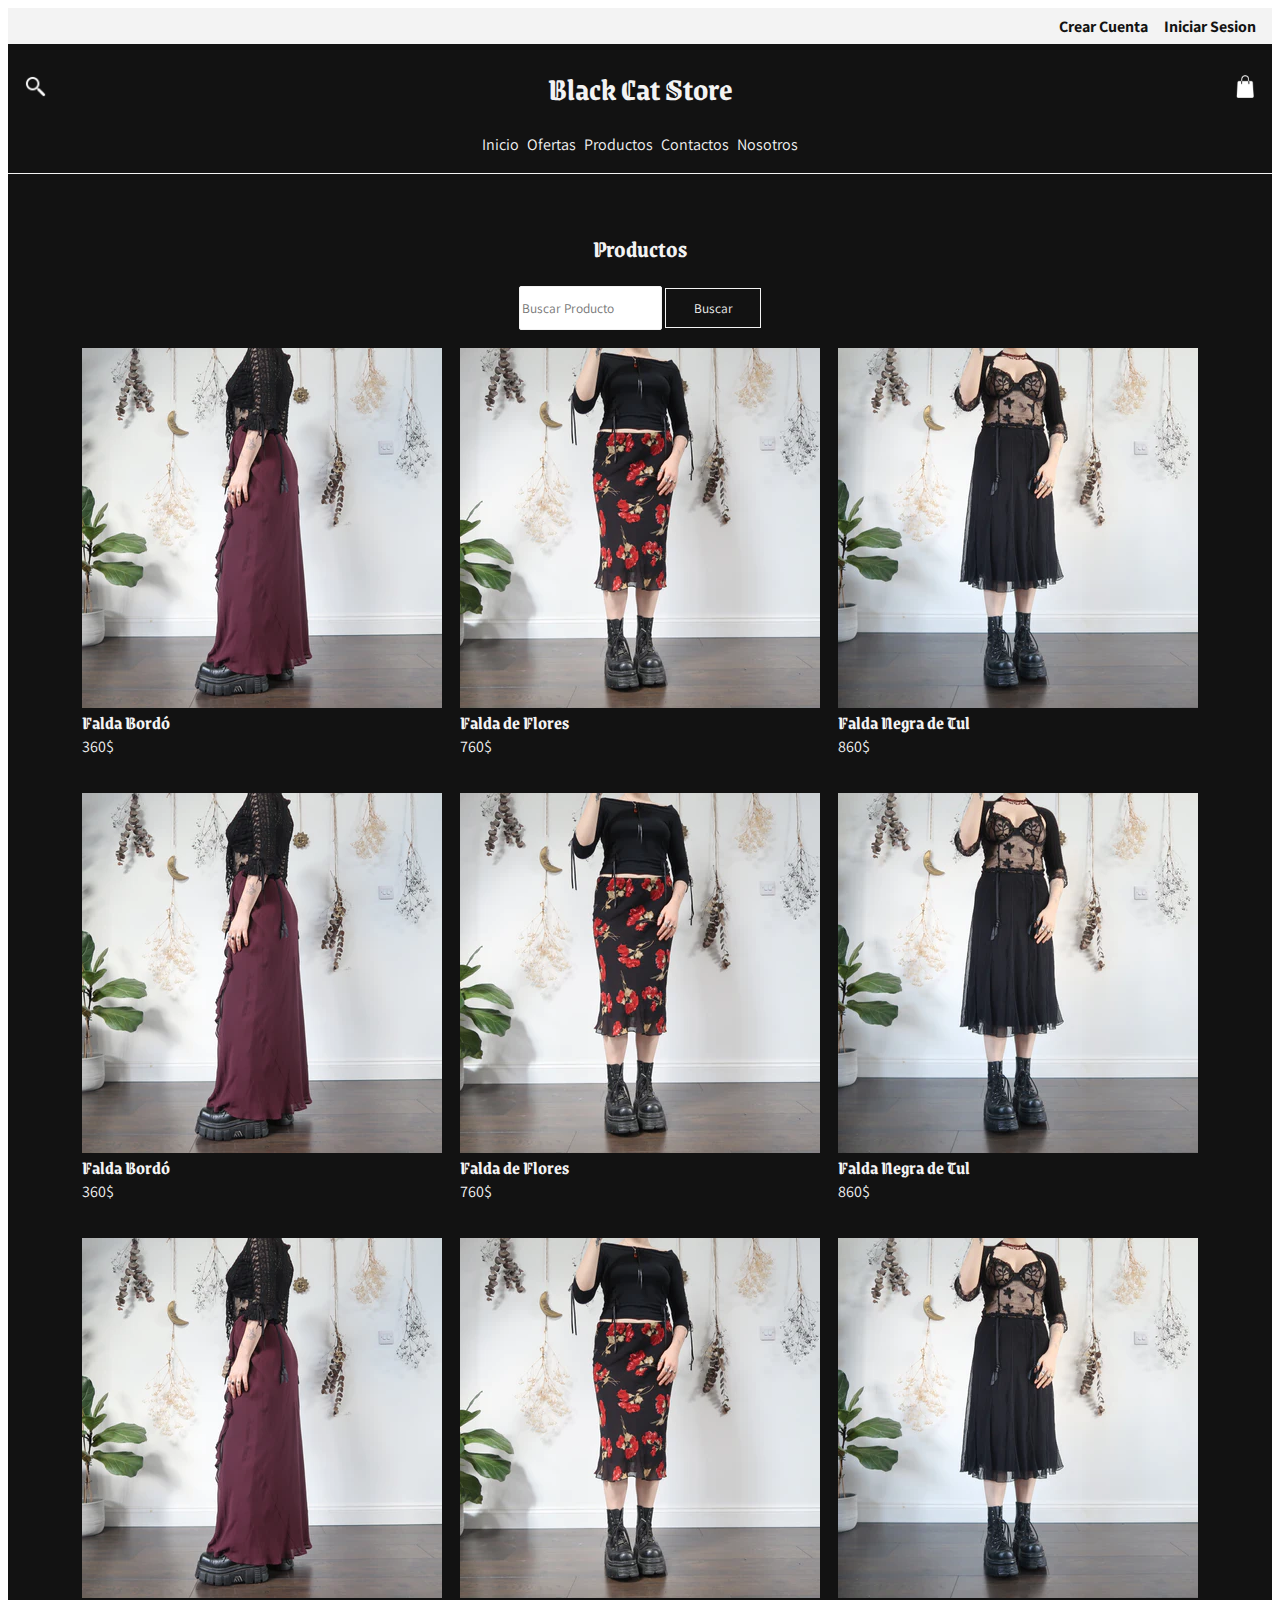
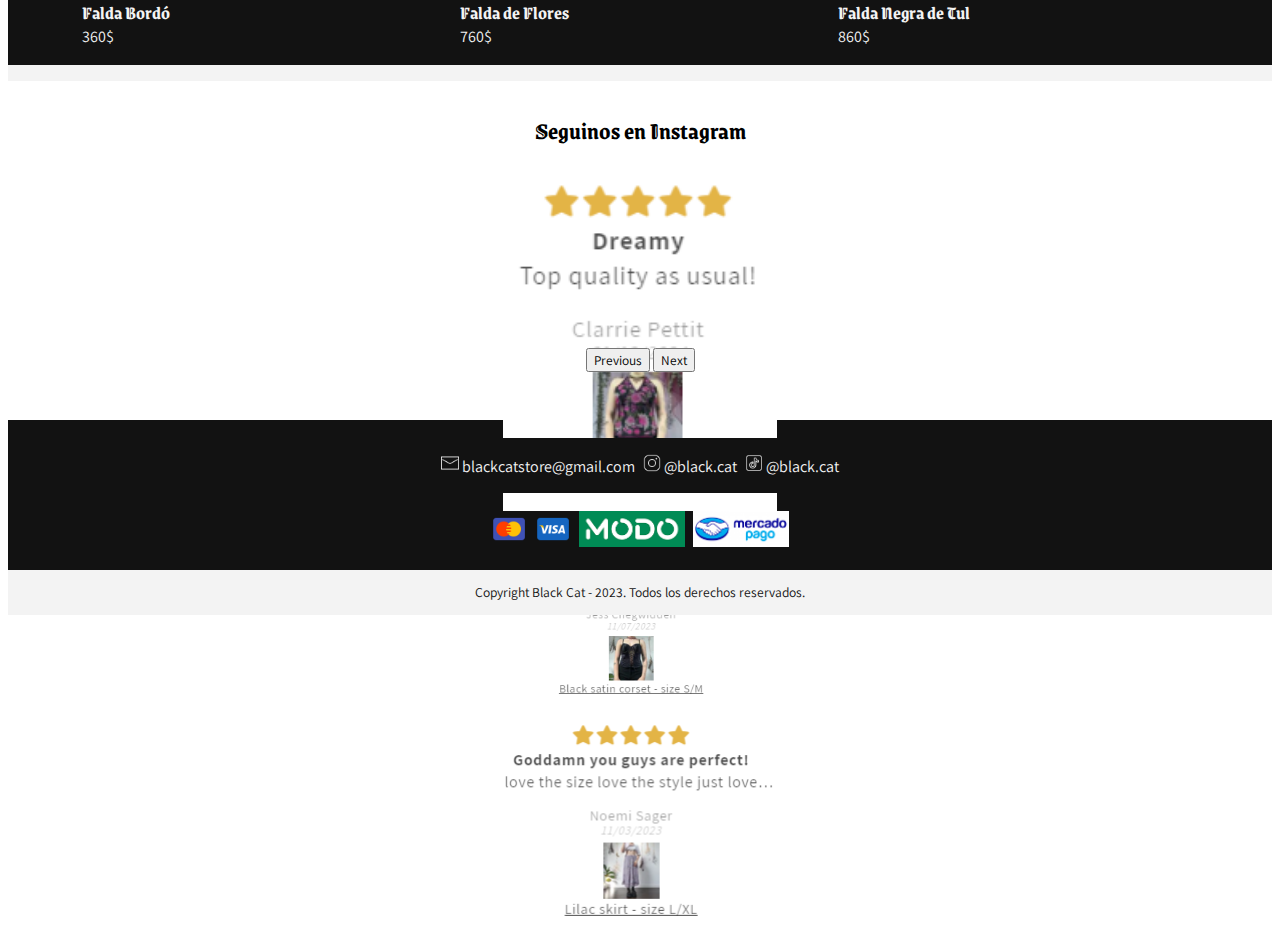
<file: pages/productos.html>
<!DOCTYPE html>
<html lang="es">
<head>
  
  <meta charset="UTF-8">
  <meta name="viewport" content="width=device-width, initial-scale=1.0">
  <title>Black Cat Store</title>

  <!-- bootstrap -->

  <link href="https://cdn.jsdelivr.net/npm/bootstrap@5.3.2/dist/css/bootstrap.min.css" rel="stylesheet" integrity="sha384-T3c6CoIi6uLrA9TneNEoa7RxnatzjcDSCmG1MXxSR1GAsXEV/Dwwykc2MPK8M2HN" crossorigin="anonymous">


  <!-- google fonts -->

  <link rel="preconnect" href="https://fonts.googleapis.com">
  <link rel="preconnect" href="https://fonts.gstatic.com" crossorigin>
  <link href="https://fonts.googleapis.com/css2?family=Assistant:wght@300;400&family=Grenze+Gotisch:wght@300;400&display=swap" rel="stylesheet">

  <!-- css -->
  <link rel="icon" href="./media/img/logo.ico" type="image/x-icon">
  <link rel="stylesheet" href="https://necolas.github.io/normalize.css/8.0.1/normalize.css">
  <link href="../css/styles.css" rel="stylesheet">

</head>
<body class="en-columna inicio">

  <header class="cabecera">

    <!-- cabecera del usuario -->
    <section class="encabezado-1 flex-row tema-claro">

      <h5><a href="./crear-cuenta.html">Crear Cuenta</a></h5>
      <h5><a href="./iniciar-sesion.html">Iniciar Sesion</a></h5>

    </section>

    <!-- cabecera de navegacion -->

    <section class="encabezado-2 flex-column tema-oscuro">

      <div class="titulo flex-row">

        <a href="#"><img src="../media/img/search.png" alt="busqueda"></a>
        <a href="../index.html"><h1>Black Cat Store</h1></a>
        <a href="#"><img src="../media/img/paper-bag.png"></a>

      </div>

      <nav class="nav flex-row">

        <ul class="flex-row">

          <a href="../index.html"><li>Inicio</li></a>
          <a href="./ofertas.html"><li>Ofertas</li></a>
          <a href="./productos.html"><li>Productos</li></a>
          <a href="./contacto.html"><li>Contactos</li></a>
          <a href="./nosotros.html"><li>Nosotros</li></a>

        </ul>
      </nav>
    </section>
  </header>

  <main class="main-pages">

    <!-- seccion de productos destacados -->
    <section class="sc-productos flex-column tema-oscuro sin-margen">

      <div class="div-titulo">
        <h2>Productos</h2>
      </div>

      <div>
        <input class="barra-busqueda" type="text" placeholder="Buscar Producto">
        <button class="pages-button-1" type="submit">Buscar</button>
      </div>
      
      <div class="container-productos flex-row sin-margen">

        <div class="producto">

          <img src="../media/img/falda-bordo.webp" alt="falda bordo">

          <h3>Falda Bordó</h3>

          <p>360$</p>
        </div>
        
        <div class="producto">

          <img src="../media/img/falda-flores.webp" alt="falda de flores">

          <h3>Falda de Flores</h3>

          <p>760$</p>
        </div>

        <div class="producto">

          <img src="../media/img/falda-negra-tul.webp" alt="falda negra de tul">

          <h3>Falda Negra de Tul</h3>

          <p>860$</p>
        </div>

        <div class="producto">

          <img src="../media/img/falda-bordo.webp" alt="falda bordo">

          <h3>Falda Bordó</h3>

          <p>360$</p>
        </div>
        
        <div class="producto">

          <img src="../media/img/falda-flores.webp" alt="falda de flores">

          <h3>Falda de Flores</h3>

          <p>760$</p>
        </div>

        <div class="producto">

          <img src="../media/img/falda-negra-tul.webp" alt="falda negra de tul">

          <h3>Falda Negra de Tul</h3>

          <p>860$</p>
        </div>

        <div class="producto">

          <img src="../media/img/falda-bordo.webp" alt="falda bordo">

          <h3>Falda Bordó</h3>

          <p>360$</p>
        </div>
        
        <div class="producto">

          <img src="../media/img/falda-flores.webp" alt="falda de flores">

          <h3>Falda de Flores</h3>

          <p>760$</p>
        </div>

        <div class="producto">

          <img src="../media/img/falda-negra-tul.webp" alt="falda negra de tul">

          <h3>Falda Negra de Tul</h3>

          <p>860$</p>
        </div>
      </div>
    </section>

    <!-- seccion de opiniones -->
    <section class="container-opiniones flex-column">

      <h2 class="sin-margen">Seguinos en Instagram</h2>

      <div id="carouselExampleAutoplaying" class="carousel slide" data-bs-ride="carousel">
        <div class="carousel-inner">
          <div class="carousel-item active">
            <img src="../media/img/opiniones/op-1.png" class="d-block w-100" alt="opinion 1">
          </div>
          <div class="carousel-item">
            <img src="../media/img/opiniones/op-2.png" class="d-block w-100" alt="opinion 2">
          </div>
          <div class="carousel-item">
            <img src="../media/img/opiniones/op-3.png" class="d-block w-100" alt="opinion 3">
          </div>
        </div>
        <button class="carousel-control-prev" type="button" data-bs-target="#carouselExampleAutoplaying" data-bs-slide="prev">
          <span class="carousel-control-prev-icon" aria-hidden="true"></span>
          <span class="visually-hidden">Previous</span>
        </button>
        <button class="carousel-control-next" type="button" data-bs-target="#carouselExampleAutoplaying" data-bs-slide="next">
          <span class="carousel-control-next-icon" aria-hidden="true"></span>
          <span class="visually-hidden">Next</span>
        </button>
      </div>

    </section>

  </main>

  <footer class="flex-column tema-oscuro">

    <!-- Metodos de Contacto -->

    <div class="medios-de-contacto nav">
      
        <ul class="flex-row tema-oscuro">

          <li>
            <p><img src="../media/img/mail.png" alt="correo electronico">
            blackcatstore@gmail.com</p>
          </li>

          <li>
            <a href="#" target="_blank"><p><img src="../media/img/instagram.png" alt="instagram">
            @black.cat</p></a>
          </li>

          <li>
            <a href="#" target="_blank"><p><img src="../media/img/tiktok.png" alt="tiktok">
            @black.cat</p></a>
          </li>
        </ul>
    </div>

    <div class="medios-de-pago nav tema-oscuro">

      <ul class="flex-row">
        
        <li><img src="../media/img/mastercard.png" alt="mastercard"></li>
        <li><img src="../media/img/visa.png" alt="visa"></li>
        <li><img src="../media/img/modo.png" alt="visa"></li>
        <li><img src="../media/img/mercado-pago.png" alt="visa"></li>

      </ul>
    </div>

    <div class="copyrigth flex-row tema-claro">

      <p>Copyright Black Cat - 2023. Todos los derechos reservados.</p>

    </div>

  </footer>

  <!-- bootstrap script -->

  <script src="https://cdn.jsdelivr.net/npm/bootstrap@5.3.2/dist/js/bootstrap.bundle.min.js" integrity="sha384-C6RzsynM9kWDrMNeT87bh95OGNyZPhcTNXj1NW7RuBCsyN/o0jlpcV8Qyq46cDfL" crossorigin="anonymous"></script>
  
</body>
</html>
</file>
<file: css/styles.css>
.footer, .medios-de-contacto, .medios-de-pago, .copyrigth, .container-contacto .info, .main-registro, .container-inicio-sesion, .link-submit, .container-opiniones, .container-productos, .main-pages .portada, .main .portada, .main-pages, .main {
  text-align: center;
  justify-content: center;
  align-items: center;
}

.container-contacto .info, .container-contacto, .main-contacto {
  display: flex;
  flex-direction: column;
}

* {
  font-family: "Assistant", sans-serif;
  font-weight: 90px;
}

input:focus {
  outline: none;
}

a, a:hover, .nav li {
  text-decoration: none;
}

body {
  overflow-x: hidden;
}

.flex-row {
  display: flex;
  flex-direction: row;
}

.flex-column, .producto {
  display: flex;
  flex-direction: column;
}

.tema-claro, .tema-claro a {
  color: #121212;
  background-color: rgb(243, 243, 243);
}

.tema-oscuro, .tema-oscuro a {
  background-color: #121212;
  color: rgb(243, 243, 243);
}

.encabezado-2 h1, .main h2, .main-pages h2 {
  font-family: "Grenze Gotisch", serif;
  font-weight: 200px;
}

header .nav li:hover {
  text-decoration: underline;
}

.encabezado-1, .encabezado-2 {
  width: 100%;
}

.encabezado-1 {
  justify-content: end;
  align-items: center;
  height: 4vh;
}
.encabezado-1 a {
  margin: 0 1rem 1rem 0;
  font-size: 1rem;
}

.encabezado-2 {
  height: auto;
}

.titulo {
  justify-content: space-between;
  align-items: center;
}
.titulo img {
  width: 2.5vh;
  margin: 0 1rem 0 1rem;
}

.nav {
  display: flex;
  flex-direction: row;
  justify-content: center;
}
.nav ul {
  list-style: none;
  overflow: hidden;
  margin: 0 0 2vh 0;
  padding: 0;
}
.nav li {
  display: inline-block;
  margin: 0 0.25rem 0 0.25rem;
}

.main-pages .pages-button-1, .main .pages-button-1 {
  background-color: transparent;
  color: rgb(243, 243, 243);
  cursor: pointer;
  border: solid;
  border-color: rgb(243, 243, 243);
  border-width: 0.1vh;
}
.main-pages .portada, .main .portada {
  position: relative;
  background-color: rgb(243, 243, 243);
  background-repeat: no-repeat;
  background-attachment: fixed;
  background-size: cover;
  min-height: 70vh;
}
.main-pages .portada button, .main .portada button {
  height: 3rem;
  width: 10rem;
  transition: all 0.2s;
}
.main-pages .portada button:hover, .main .portada button:hover {
  transform: scale(1.1);
  background-color: rgb(243, 243, 243);
  color: #121212;
  border: none;
}
.main-pages .div-titulo, .main .div-titulo {
  padding-top: 1vh;
}

.main-pages {
  background-color: rgb(243, 243, 243);
}
.main-pages .portada {
  background-image: url(../media/img/img-nosotros.jpg);
}
.main-pages .div-titulo {
  border-top: solid rgb(243, 243, 243) 0.75px;
}
.main-pages .barra-busqueda {
  border: solid;
  border-color: rgb(243, 243, 243);
  border-width: 0.1vh;
  border-radius: 2px;
  height: 2.5rem;
}

.main .portada {
  background-image: url(../media/img/img-inicio.jpg);
}

.main-texto {
  padding: 8vh 4vh 3vh 4vh;
  text-align: start;
}
.main-texto h4 {
  font-size: 16px;
  font-style: italic;
}
.main-texto p {
  margin-bottom: 5vh;
}
.main-texto ul {
  list-style: none;
  padding: 0;
}

.sc-productos h2 {
  margin-top: 3rem;
}
.sc-productos button {
  height: 2.5rem;
  width: 6rem;
  transition: all 0.2s;
}
.sc-productos button:hover {
  background-color: rgb(243, 243, 243);
  color: #121212;
  border: none;
}

.container-productos {
  flex-wrap: wrap;
}
.container-productos .producto {
  margin: 2vh 1vh 2vh 1vh;
  justify-content: start;
  align-items: start;
}
.container-productos .producto p, .container-productos .producto h3 {
  margin: 0;
}
.container-productos .producto h3 {
  font-family: "Grenze Gotisch", serif;
}

.container-opiniones {
  background-color: #fff;
  margin: 1rem 0 3rem 0;
}
.container-opiniones h2 {
  margin-top: 2rem;
}

.carousel-inner {
  height: 20vh;
}
.carousel-inner img {
  width: 80%;
  max-height: 40vh;
}

.container-inicio-sesion, .submit {
  border-width: 0.1vh;
}

.container-inicio-sesion {
  margin: 10vh 0 10vh 0;
  padding: 10vh;
}
.container-inicio-sesion h3 {
  font-family: "Assistant", sans-serif;
  font-size: 2vh;
}
.container-inicio-sesion input {
  border: none;
  border-bottom: solid #121212;
  border-width: 0.1vh;
  width: 32vh;
  margin: 2.5vh;
}

.link-submit {
  margin-top: 4vh;
}
.link-submit a {
  color: #121212;
  text-decoration: underline;
}
.link-submit .submit-button {
  margin-top: 2vh;
  width: 12vh;
  height: 3.5vh;
  background-color: #121212;
  color: #fff;
  border: solid #121212;
  transition: all 0.2s;
}
.link-submit .submit-button:hover {
  transform: scale(1.1);
}

@media screen and (min-width: 768px) {
  .nav {
    display: flex;
    flex-direction: row;
    justify-content: center;
  }
  .super-container-inicio-sesion {
    display: inline-block;
  }
  .container-inicio-sesion {
    border: solid #121212 0.1vh;
    border-radius: 1vh;
  }
}
.container-contacto {
  margin-bottom: 10vh;
}
.container-contacto h2 {
  font-family: "Grenze Gotisch", serif;
  margin: 3vh 0 2vh 5vh;
  text-align: start;
}
.container-contacto .info {
  background-color: #121212;
}
.container-contacto .info input {
  border: solid #fff 0.1vh;
  background-color: #121212;
  color: #fff;
  height: 5vh;
  min-width: 40vh;
  margin: 2vh 1vh 1vh 1vh;
  text-align: left;
}
.container-contacto .info .input-comentario {
  min-height: 10rem;
  resize: none;
}
.container-contacto .submit-button {
  margin-bottom: 4vh;
  width: 12vh;
  height: 4vh;
  background-color: rgb(243, 243, 243);
  color: #121212;
  border: solid rgb(243, 243, 243);
  transition: all 0.2s;
}
.container-contacto .submit-button:hover {
  transform: scale(1.1);
}

.footer {
  height: 10vh;
  flex-wrap: nowrap;
}

.medios-de-contacto {
  padding-top: 2vh;
}
.medios-de-contacto img {
  height: 2vh;
}

.medios-de-pago img {
  height: 4vh;
}

.copyrigth {
  font-size: 1.5vh;
}

@media screen and (min-width: 768px) {
  .nav {
    display: flex;
    flex-direction: row;
    justify-content: center;
  }
}

/*# sourceMappingURL=styles.css.map */
</file>
